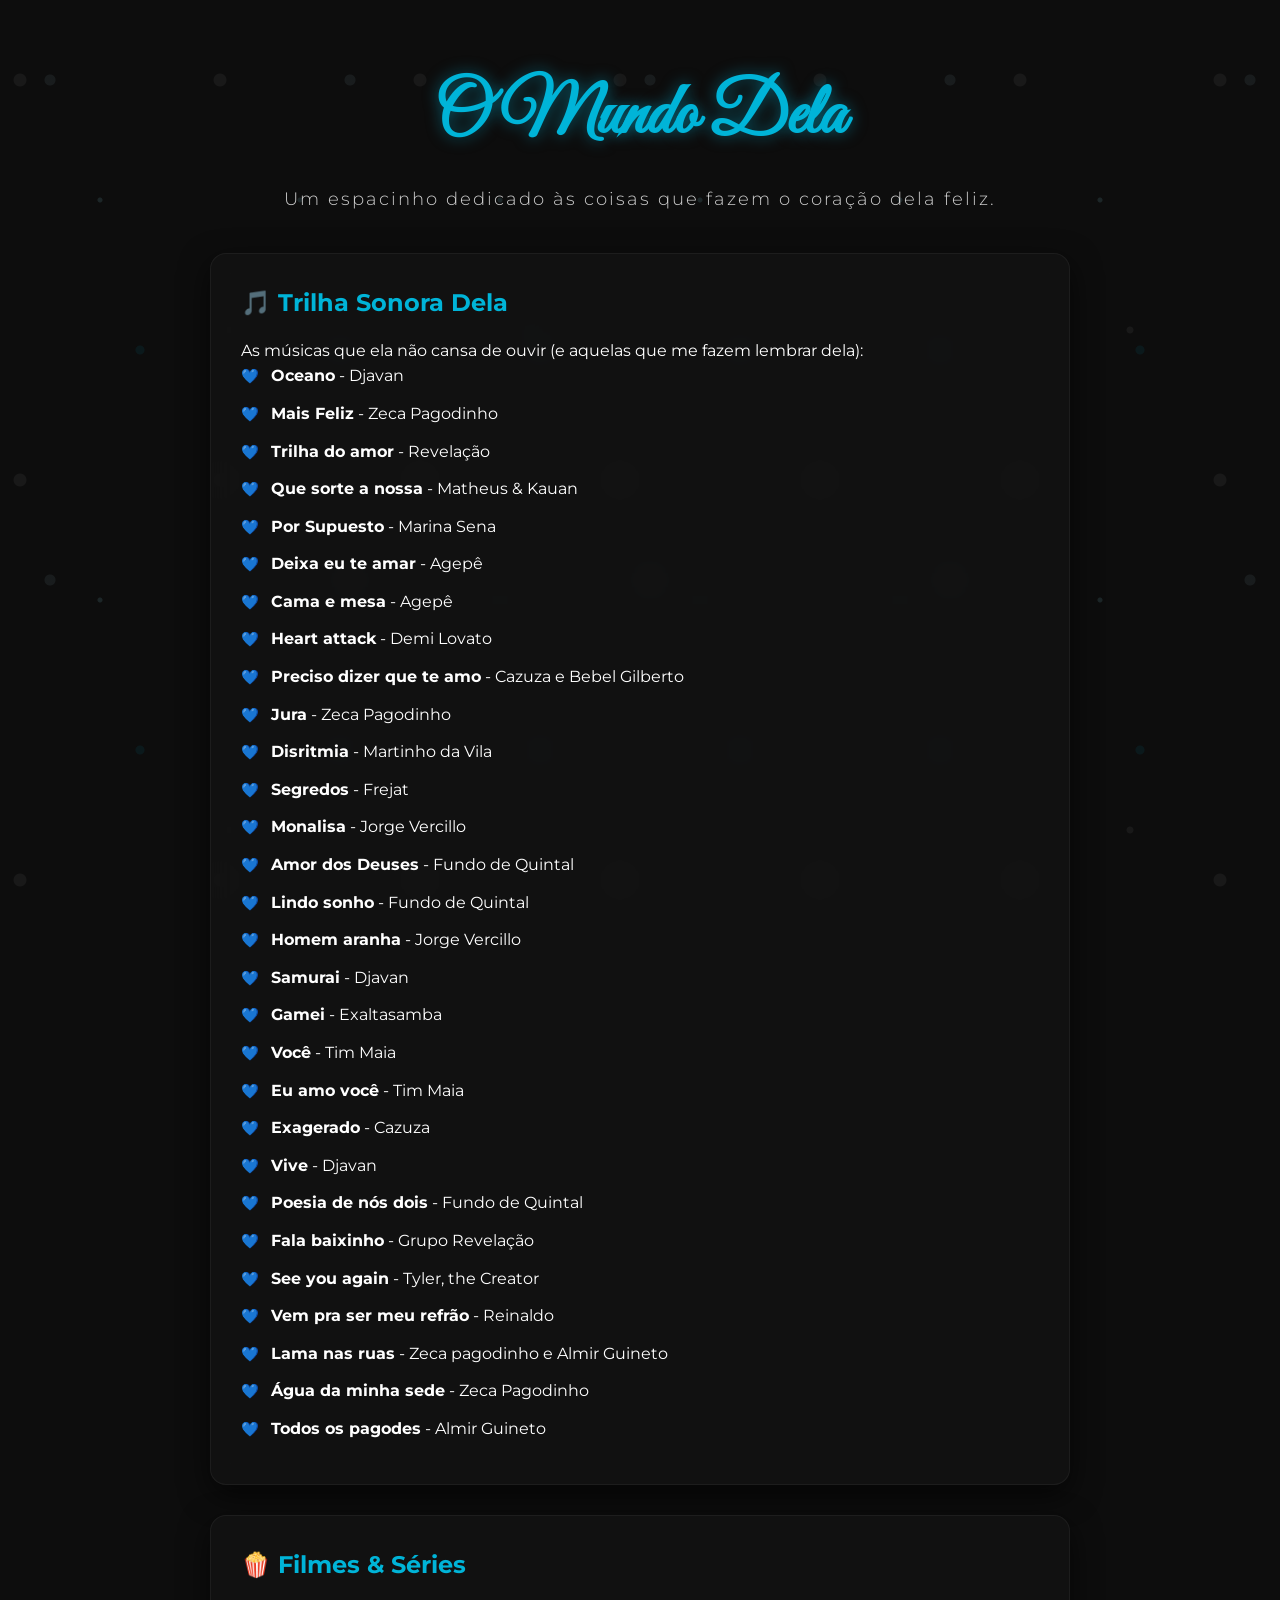
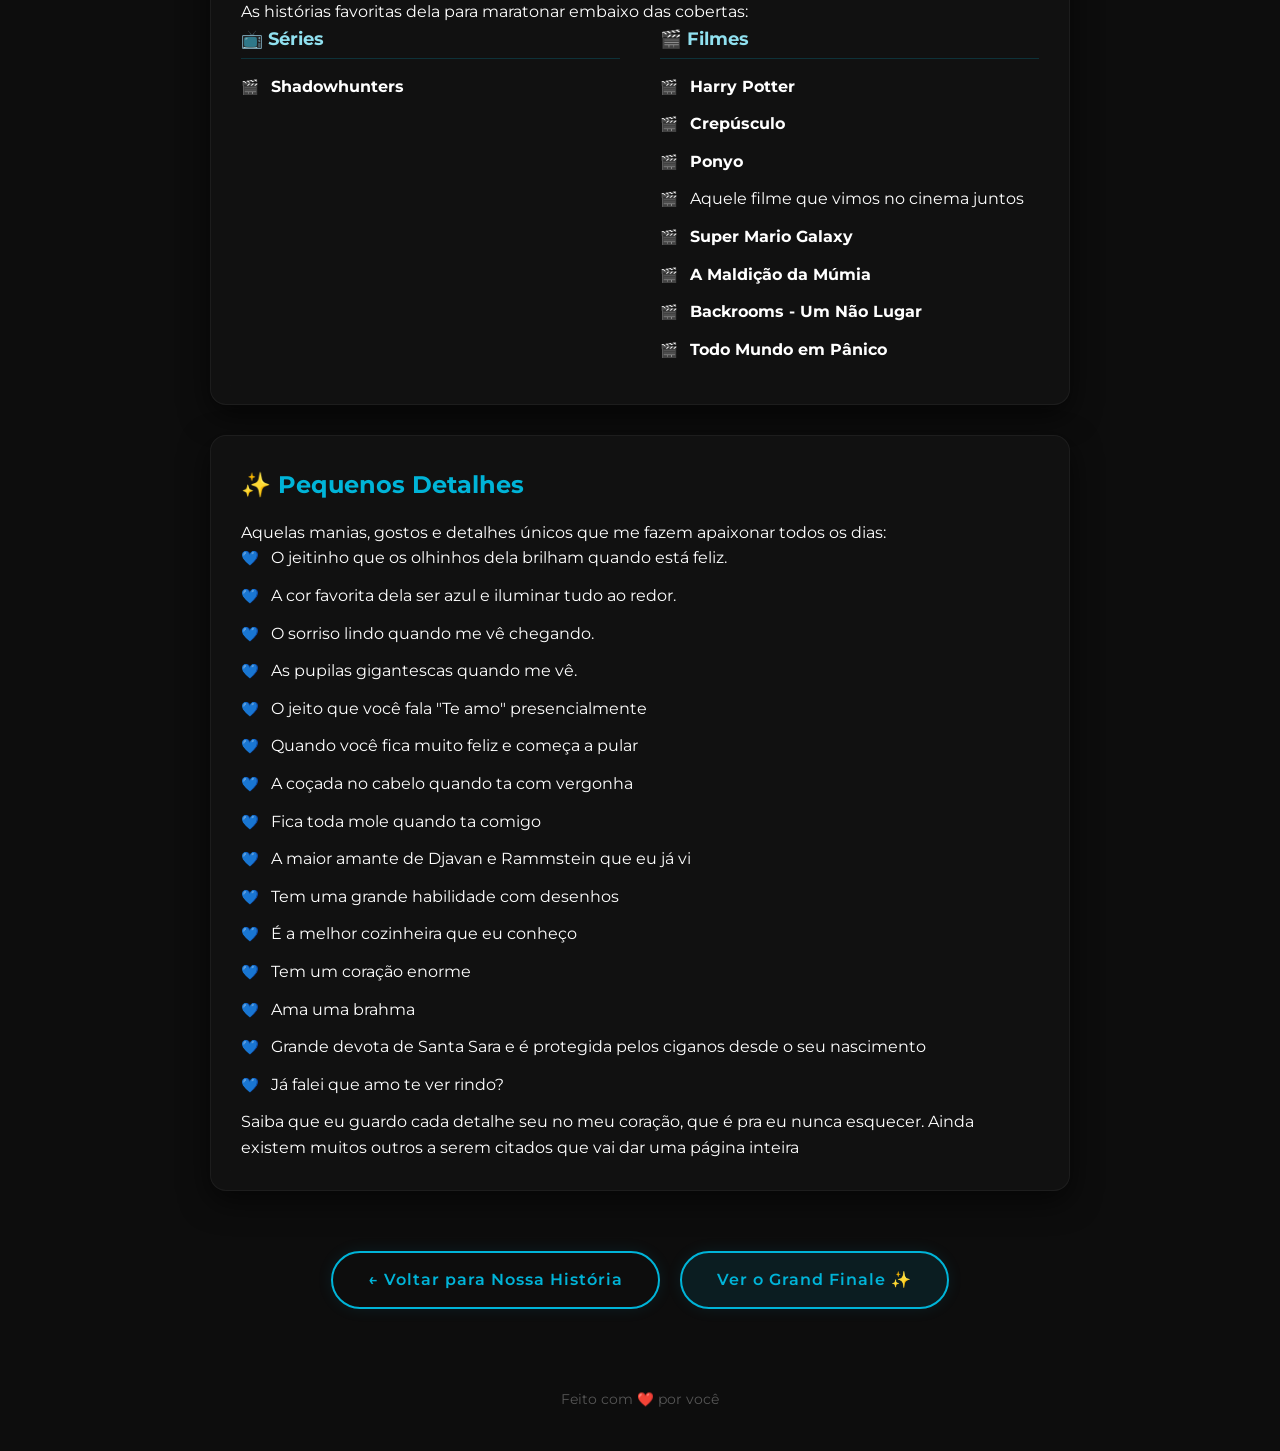
<file: gostos.html>
<!DOCTYPE html>
<html lang="pt-BR">
<head>
    <meta charset="UTF-8">
    <meta name="viewport" content="width=device-width, initial-scale=1.0">
    <title>O Mundo de Malu 💙</title>
    <link rel="stylesheet" href="style.css">
    <link href="https://fonts.googleapis.com/css2?family=Montserrat:wght@300;400;600&family=Great+Vibes&display=swap" rel="stylesheet">
</head>
<body>

    <div class="stars-container">
        <div class="star"></div><div class="star"></div><div class="star"></div><div class="star"></div><div class="star"></div>
        <div class="star"></div><div class="star"></div><div class="star"></div><div class="star"></div><div class="star"></div>
    </div>

    <header class="main-header">
        <h1>O Mundo Dela</h1>
        <p>Um espacinho dedicado às coisas que fazem o coração dela feliz.</p>
    </header>

    <main class="gostos-container">
        
        <div class="gostos-card">
            <h3>🎵 Trilha Sonora Dela</h3>
            <p>As músicas que ela não cansa de ouvir (e aquelas que me fazem lembrar dela):</p>
            <ul class="gostos-list">
                <li><strong>Oceano</strong> - Djavan</li>
                <li><strong>Mais Feliz</strong> - Zeca Pagodinho</li>
                <li><strong>Trilha do amor</strong> - Revelação</li>
                <li><strong>Que sorte a nossa</strong> - Matheus & Kauan</li>
                <li><strong>Por Supuesto</strong> - Marina Sena</li>
                <li><strong>Deixa eu te amar</strong> - Agepê</li>
                <li><strong>Cama e mesa</strong> - Agepê</li>
                <li><strong>Heart attack</strong> - Demi Lovato</li>
                <li><strong>Preciso dizer que te amo</strong> - Cazuza e Bebel Gilberto</li>
                <li><strong>Jura</strong> - Zeca Pagodinho</li>
                <li><strong>Disritmia</strong> - Martinho da Vila</li>
                <li><strong>Segredos</strong> - Frejat</li>
                <li><strong>Monalisa</strong> - Jorge Vercillo</li>
                <li><strong>Amor dos Deuses</strong> - Fundo de Quintal</li>
                <li><strong>Lindo sonho</strong> - Fundo de Quintal</li>
                <li><strong>Homem aranha</strong> - Jorge Vercillo</li>
                <li><strong>Samurai</strong> - Djavan</li>
                <li><strong>Gamei</strong> - Exaltasamba</li>
                <li><strong>Você</strong> - Tim Maia</li>
                <li><strong>Eu amo você</strong> - Tim Maia</li>
                <li><strong>Exagerado</strong> - Cazuza</li>
                <li><strong>Vive</strong> - Djavan</li>
                <li><strong>Poesia de nós dois</strong> - Fundo de Quintal</li>
                <li><strong>Fala baixinho</strong> - Grupo Revelação</li>
                <li><strong>See you again</strong> - Tyler, the Creator</li>
                <li><strong>Vem pra ser meu refrão</strong> - Reinaldo</li>
                <li><strong>Lama nas ruas</strong> - Zeca pagodinho e Almir Guineto</li>
                <li><strong>Água da minha sede</strong> - Zeca Pagodinho</li>
                <li><strong>Todos os pagodes</strong> - Almir Guineto</li>

            </ul>
        </div>

<!-- CARD: FILMES & SÉRIES -->
        <div class="gostos-card">
            <h3>🍿 Filmes & Séries</h3>
            <p>As histórias favoritas dela para maratonar embaixo das cobertas:</p>
            
            <div class="media-lists-wrapper">
                <!-- Subgrupo de Séries -->
                <div class="media-group">
                    <h4>📺 Séries</h4>
                    <ul class="gostos-list list-filmes">
                        <li><strong>Shadowhunters</strong></li>
                    </ul>
                </div>

                <!-- Subgrupo de Filmes -->
                <div class="media-group">
                    <h4>🎬 Filmes</h4>
                    <ul class="gostos-list list-filmes">
                        <li><strong>Harry Potter</strong></li>
                        <li><strong>Crepúsculo</strong></li>
                        <li><strong>Ponyo</strong></li>
                        <li>Aquele filme que vimos no cinema juntos</li>
                        <li><strong>Super Mario Galaxy</strong></li>
                        <li><strong>A Maldição da Múmia</strong></li>
                        <li><strong>Backrooms - Um Não Lugar</strong></li>
                        <li><strong>Todo Mundo em Pânico</strong></li>
                    </ul>
                </div>
            </div>
        </div>
        <div class="gostos-card">
            <h3>✨ Pequenos Detalhes</h3>
            <p>Aquelas manias, gostos e detalhes únicos que me fazem apaixonar todos os dias:</p>
            <ul class="gostos-list">
                <li>O jeitinho que os olhinhos dela brilham quando está feliz.</li>
                <li>A cor favorita dela ser azul e iluminar tudo ao redor.</li>
                <li>O sorriso lindo quando me vê chegando.</li>
                <li>As pupilas gigantescas quando me vê.</li>
                <li>O jeito que você fala "Te amo" presencialmente</li>
                <li>Quando você fica muito feliz e começa a pular</li>
                <li> A coçada no cabelo quando ta com vergonha</li>
                <li> Fica toda mole quando ta comigo</li>
                <li> A maior amante de Djavan e Rammstein que eu já vi</li>
                <li>Tem uma grande habilidade com desenhos</li>
                <li>É a melhor cozinheira que eu conheço</li>
                <li>Tem um coração enorme</li>
                <li>Ama uma brahma</li>
                <li>Grande devota de Santa Sara e é protegida pelos ciganos desde o seu nascimento</li>
                <li> Já falei que amo te ver rindo?</li>
                <p>Saiba que eu guardo cada detalhe seu no meu coração, que é pra eu nunca esquecer. Ainda existem muitos outros a serem citados que vai dar uma página inteira</p>
            </ul>
        </div>

    </main>

<div style="text-align: center; margin: 40px 0; display: flex; justify-content: center; gap: 20px; flex-wrap: wrap; position: relative; z-index: 1;">
        <a href="index.html" class="btn-gostos">← Voltar para Nossa História</a>
        <a href="galeria.html" class="btn-gostos" style="background-color: rgba(0, 180, 216, 0.1);">Ver o Grand Finale ✨</a>
    </div>

    <footer class="main-footer">
        <p>Feito com ❤️ por você</p>
    </footer>

</body>
</html>
</file>
<file: style.css>
/* ==========================================================================
   ESTILOS GERAIS DO SITE
   ========================================================================== */
* {
    margin: 0;
    padding: 0;
    box-sizing: border-box;
}

body {
    background-color: #0d0d0d;
    color: #ffffff;
    font-family: 'Montserrat', sans-serif;
    line-height: 1.6;
    position: relative;
    overflow-x: hidden;
}

/* --- CABEÇALHO --- */
.main-header {
    text-align: center;
    padding: 60px 20px 20px 20px;
    position: relative;
    z-index: 1;
}

.main-header h1 {
    font-family: 'Great Vibes', cursive;
    font-size: 4.5rem;
    color: #00b4d8;
    margin-bottom: 10px;
    text-shadow: 0 0 15px rgba(0, 180, 216, 0.5);
}

.main-header p {
    font-weight: 300;
    letter-spacing: 2px;
    color: #cccccc;
    font-size: 1.1rem;
}

/* ==========================================================================
   SEÇÃO DOS TEXTINHOS DE INTRODUÇÃO (PÁGINA INICIAL)
   ========================================================================== */
.textinhos-introducao {
    display: flex;
    justify-content: center;
    gap: 30px;
    max-width: 1000px;
    margin: 0 auto 50px auto;
    padding: 0 20px;
    position: relative;
    z-index: 1;
    flex-wrap: wrap;
}

.textinho-card {
    flex: 1;
    min-width: 280px;
    background: rgba(20, 20, 20, 0.6);
    border: 1px solid rgba(255, 255, 255, 0.05);
    padding: 30px;
    border-radius: 16px;
    backdrop-filter: blur(12px);
    box-shadow: 0 10px 30px rgba(0, 0, 0, 0.5);
    text-align: center;
    transition: all 0.3s ease;
    display: flex;
    flex-direction: column;
    justify-content: center;
    align-items: center;
}

.textinho-card:hover {
    transform: translateY(-5px);
    border-color: rgba(0, 180, 216, 0.3);
    box-shadow: 0 10px 35px rgba(0, 180, 216, 0.15);
}

.textinho-icone {
    font-size: 1.8rem;
    margin-bottom: 15px;
    display: block;
    filter: drop-shadow(0 0 8px rgba(0, 180, 216, 0.4));
}

.textinho-card p {
    font-size: 1.05rem;
    color: #e0e0e0;
    font-weight: 300;
    line-height: 1.6;
    font-style: italic;
}

/* --- SEÇÃO DOS CONTADORES --- */
.counter-section {
    display: flex;
    justify-content: center;
    align-items: center;
    gap: 40px;
    max-width: 1200px;
    margin: 0 auto 60px auto;
    padding: 0 20px;
    position: relative;
    z-index: 1;
}

.bonus-counter-wrapper, .main-counter-wrapper {
    flex: 1;
    text-align: center;
}

.counter-section h2 {
    font-size: 1.1rem;
    font-weight: 400;
    margin-bottom: 20px;
    color: #90e0ef;
    letter-spacing: 1px;
}

.counter-container {
    display: flex;
    justify-content: center;
    gap: 15px;
}

.counter-box {
    background: rgba(255, 255, 255, 0.02);
    border: 1px solid rgba(255, 255, 255, 0.08);
    padding: 15px;
    border-radius: 12px;
    min-width: 85px;
    backdrop-filter: blur(10px);
    box-shadow: 0 8px 32px 0 rgba(0, 0, 0, 0.4);
    transition: all 0.3s ease;
}

.counter-box:hover {
    transform: translateY(-5px);
    border-color: rgba(0, 180, 216, 0.4);
    box-shadow: 0 0 15px rgba(0, 180, 216, 0.2);
}

.counter-number {
    display: block;
    font-size: 2rem;
    font-weight: 600;
    color: #00b4d8;
    text-shadow: 0 0 10px rgba(0, 180, 216, 0.3);
}

.counter-label {
    display: block;
    font-size: 0.75rem;
    text-transform: uppercase;
    letter-spacing: 1px;
    color: #888888;
    margin-top: 5px;
}

.counter-divider {
    width: 1px;
    height: 100px;
    background: linear-gradient(transparent, rgba(255, 255, 255, 0.15), transparent);
}

/* --- LINHA DO TEMPO (LAYOUT) --- */
.timeline-section {
    padding: 40px 20px;
    position: relative;
    z-index: 1;
}

.timeline-straight {
    max-width: 1100px;
    margin: 0 auto;
    position: relative;
}

.main-line {
    position: absolute;
    left: 50%;
    top: 0;
    bottom: 0;
    width: 2px;
    background: linear-gradient(to bottom, #00b4d8, #90e0ef, rgba(255, 255, 255, 0.05));
    transform: translateX(-50%);
}

.timeline-block {
    display: flex;
    width: 100%;
    margin-bottom: 60px;
    position: relative;
}

.marker {
    position: absolute;
    left: 50%;
    top: 30px;
    width: 16px;
    height: 16px;
    border-radius: 50%;
    background-color: #0d0d0d;
    border: 3px solid #ffffff;
    transform: translateX(-50%);
    z-index: 2;
    box-shadow: 0 0 10px rgba(255, 255, 255, 0.5);
    transition: all 0.3s ease;
}

.timeline-block:hover .marker {
    background-color: #00b4d8;
    border-color: #00b4d8;
    transform: translateX(-50%) scale(1.3);
    box-shadow: 0 0 15px #00b4d8;
}

.block-left { justify-content: flex-start; }
.block-right { justify-content: flex-end; }

.block-left .timeline-card { margin-right: 50px; }
.block-right .timeline-card { margin-left: 50px; }

/* --- CARDS DA LINHA DO TEMPO --- */
.timeline-card {
    width: 45%;
    background: rgba(20, 20, 20, 0.7);
    border: 1px solid rgba(255, 255, 255, 0.05);
    padding: 25px;
    border-radius: 16px;
    backdrop-filter: blur(12px);
    box-shadow: 0 10px 30px rgba(0, 0, 0, 0.6);
    transition: all 0.3s ease;
}

.timeline-card:hover {
    transform: translateY(-5px);
    border-color: rgba(0, 180, 216, 0.4);
    box-shadow: 0 10px 35px rgba(0, 180, 216, 0.15);
}

.date {
    display: inline-block;
    font-size: 0.85rem;
    font-weight: 600;
    color: #00b4d8;
    margin-bottom: 8px;
    letter-spacing: 0.5px;
}

.timeline-card h3 {
    font-size: 1.35rem;
    font-weight: 600;
    color: #ffffff;
    margin-bottom: 15px;
}

.card-img {
    width: 100%;
    max-height: 450px;
    object-fit: contain;
    background-color: rgba(0, 0, 0, 0.3);
    border-radius: 10px;
    margin-bottom: 15px;
    border: 1px solid rgba(255, 255, 255, 0.08);
}

.timeline-card p {
    font-size: 0.95rem;
    color: #cccccc;
    font-weight: 300;
}

/* --- SEÇÃO BOTÕES NAVEGAÇÃO --- */
.nav-container {
    text-align: center;
    margin: 60px 0;
    position: relative;
    z-index: 1;
    display: flex;
    justify-content: center;
    gap: 20px;
    flex-wrap: wrap;
}

.btn-gostos {
    display: inline-block;
    padding: 14px 35px;
    background: transparent;
    color: #00b4d8;
    border: 2px solid #00b4d8;
    border-radius: 30px;
    font-family: 'Montserrat', sans-serif;
    font-weight: 600;
    text-decoration: none;
    letter-spacing: 1px;
    transition: all 0.3s ease;
    box-shadow: 0 0 15px rgba(0, 180, 216, 0.1);
}

.btn-gostos:hover {
    background-color: #00b4d8;
    color: #0d0d0d;
    box-shadow: 0 0 25px rgba(0, 180, 216, 0.5);
    transform: scale(1.05);
}

/* --- SEÇÃO SEGUNDA PÁGINA (GOSTOS) --- */
.gostos-container {
    max-width: 900px;
    margin: 0 auto;
    padding: 20px;
    display: flex;
    flex-direction: column;
    gap: 30px;
    position: relative;
    z-index: 1;
}

.gostos-card {
    background: rgba(20, 20, 20, 0.7);
    border: 1px solid rgba(255, 255, 255, 0.05);
    padding: 30px;
    border-radius: 16px;
    backdrop-filter: blur(12px);
    box-shadow: 0 10px 30px rgba(0, 0, 0, 0.6);
    transition: all 0.3s ease;
}

.gostos-card:hover {
    border-color: rgba(0, 180, 216, 0.3);
    transform: translateY(-3px);
}

.gostos-card h3 {
    font-size: 1.5rem;
    color: #00b4d8;
    margin-bottom: 15px;
}

.gostos-list { list-style: none; }
.gostos-list li {
    position: relative;
    padding-left: 30px;
    margin-bottom: 12px;
    color: #ffffff;
}
.gostos-list li::before {
    content: '💙';
    position: absolute;
    left: 0;
    top: 2px;
    font-size: 0.9rem;
}

/* --- SEÇÃO EXCLUSIVA PARA FILMES INLINE --- */
.media-lists-wrapper {
    display: flex;
    gap: 40px;
    flex-wrap: wrap;
}

.media-group {
    flex: 1;
    min-width: 250px;
}

.media-group h4 {
    color: #90e0ef;
    margin-bottom: 15px;
    font-size: 1.1rem;
    border-bottom: 1px solid rgba(0, 180, 216, 0.2);
    padding-bottom: 5px;
}

.gostos-list.list-filmes li::before {
    content: '🎬';
    font-size: 0.9rem;
}

/* ==========================================================================
   ESTILOS DA TERCEIRA PÁGINA (GALERIA - VERSÃO MURAL HARMONIOSO)
   ========================================================================== */
.galeria-wrapper {
    max-width: 1100px;
    margin: 0 auto;
    padding: 40px 20px;
    position: relative;
    z-index: 1;
}

/* Um grid inteligente que mantém as colunas firmes, sem deixar uma foto engolir a outra */
.galeria-grid {
    display: grid;
    grid-template-columns: repeat(auto-fill, minmax(280px, 1fr));
    gap: 24px;
    justify-content: center;
    align-items: center; /* Centraliza verticalmente fotos de tamanhos diferentes na mesma linha */
}

/* O container de cada foto garante que elas fiquem contidas em uma caixinha uniforme */
.galeria-item {
    position: relative;
    overflow: hidden;
    border-radius: 16px;
    border: 1px solid rgba(255, 255, 255, 0.08);
    background-color: rgba(20, 20, 20, 0.5);
    box-shadow: 0 8px 25px rgba(0, 0, 0, 0.4);
    backdrop-filter: blur(8px);
    transition: all 0.4s cubic-bezier(0.165, 0.84, 0.44, 1);
    width: 100%;
    height: 320px; /* Definimos uma altura padrão excelente para os cards ficarem alinhados */
    display: flex;
    align-items: center;
    justify-content: center;
    padding: 8px; /* Pequeno respiro interno para fotos verticais não colarem na borda */
}

/* A mágica para a foto caber INTEIRA na caixinha sem distorcer e sem ficar gigante */
.galeria-item img {
    max-width: 100%;
    max-height: 100%;
    width: auto;
    height: auto;
    display: block;
    object-fit: contain; /* Mostra 100% da foto original sem nenhum corte */
    border-radius: 10px;
    transition: all 0.4s ease;
}

/* Efeito de hover refinado para o mural */
.galeria-item:hover {
    transform: translateY(-8px);
    border-color: rgba(0, 180, 216, 0.6);
    box-shadow: 0 12px 30px rgba(0, 180, 216, 0.25);
    background-color: rgba(20, 20, 20, 0.8);
}

.galeria-item:hover img {
    transform: scale(1.03);
}

/* Ajuste fino para a seção de texto final */
.final-text-zone {
    text-align: center;
    max-width: 700px;
    margin: 60px auto 20px auto;
    padding: 0 20px;
    position: relative;
    z-index: 1;
}

.romantic-phrase {
    font-family: 'Great Vibes', cursive;
    font-size: 2.8rem;
    color: #90e0ef;
    text-shadow: 0 0 15px rgba(144, 224, 239, 0.5);
}
/* --- RODAPÉ --- */
.main-footer {
    text-align: center;
    padding: 40px 20px;
    color: #555555;
    font-size: 0.85rem;
    position: relative;
    z-index: 1;
}

/* --- RESPONSIVIDADE (CELULARES) --- */
@media (max-width: 768px) {
    .counter-section { flex-direction: column; gap: 30px; }
    .counter-divider { width: 80%; height: 1px; }
    .main-line { left: 20px; }
    .marker { left: 20px; }
    .block-left, .block-right { justify-content: flex-end; }
    .timeline-card {
        width: calc(100% - 50px);
        margin-left: 50px !important;
        margin-right: 0 !important;
    }
}

/* ==========================================================================
   EFEITO EXTRA: ESTRELAS CADENTES E BOLINHAS FLUTUANTES (AZULADOS)
   ========================================================================== */
.stars-container {
    position: fixed;
    top: 0;
    left: 0;
    width: 100%;
    height: 100%;
    pointer-events: none;
    z-index: 0;
}

.star {
    position: absolute;
    top: -50px;
    width: 2px;
    height: 2px;
    background: radial-gradient(circle, #fff, rgba(255,255,255,0));
    border-radius: 50%;
    box-shadow: 0 0 10px #fff, 0 0 20px #00b4d8;
    animation: shootingStar 6s linear infinite;
    opacity: 0;
}

.star::before {
    content: '';
    position: absolute;
    top: 50%;
    transform: translateY(-50%) rotate(-45deg);
    width: 60px;
    height: 1px;
    background: linear-gradient(90deg, #90e0ef, transparent);
}

.star:nth-child(1)  { left: 10%;  animation-delay: 0s;   animation-duration: 5s; }
.star:nth-child(2)  { left: 30%;  animation-delay: 1.5s; animation-duration: 7s; }
.star:nth-child(3)  { left: 55%;  animation-delay: 3s;   animation-duration: 6s; }
.star:nth-child(4)  { left: 75%;  animation-delay: 4.5s; animation-duration: 8s; }
.star:nth-child(5)  { left: 90%;  animation-delay: 2s;   animation-duration: 5.5s; }
.star:nth-child(6)  { left: 20%;  animation-delay: 6s;   animation-duration: 9s; }
.star:nth-child(7)  { left: 40%;  animation-delay: 0.5s; animation-duration: 6.5s; }
.star:nth-child(8)  { left: 65%;  animation-delay: 3.5s; animation-duration: 7.5s; }
.star:nth-child(9)  { left: 80%;  animation-delay: 5s;   animation-duration: 5s; }
.star:nth-child(10) { left: 95%;  animation-delay: 1s;   animation-duration: 8.5s; }

body::before, body::after {
    content: '';
    position: fixed;
    width: 100%;
    height: 100%;
    top: 0;
    left: 0;
    pointer-events: none;
    z-index: 0;
}

body::before {
    background-image: 
        radial-gradient(circle, rgba(144, 224, 239, 0.12) 2px, transparent 3px),
        radial-gradient(circle, rgba(0, 180, 216, 0.08) 4px, transparent 5px),
        radial-gradient(circle, rgba(255, 255, 255, 0.05) 6px, transparent 7px);
    background-size: 200px 400px;
    background-position: 0 0, 40px 150px, 120px 280px;
    animation: floatingBubbles 22s linear infinite;
}

body::after {
    background-image: 
        radial-gradient(circle, rgba(255, 255, 255, 0.05) 3px, transparent 4px),
        radial-gradient(circle, rgba(173, 216, 230, 0.08) 5px, transparent 6px);
    background-size: 300px 500px;
    background-position: 80px 80px, 200px 330px;
    animation: floatingBubbles 28s linear infinite reverse;
}

@keyframes shootingStar {
    0% { transform: translate(0, 0) rotate(-45deg) scale(0); opacity: 0; }
    1% { opacity: 1; transform: translate(0, 0) rotate(-45deg) scale(1); }
    10% { opacity: 1; }
    20% { transform: translate(300px, 300px) rotate(-45deg) scale(1); opacity: 0; }
    100% { transform: translate(300px, 300px) rotate(-45deg) scale(0); opacity: 0; }
}

@keyframes floatingBubbles {
    0% { background-position-y: 100%, 150px, 280px; }
    100% { background-position-y: -100%, -250px, -120px; }
}
</file>
